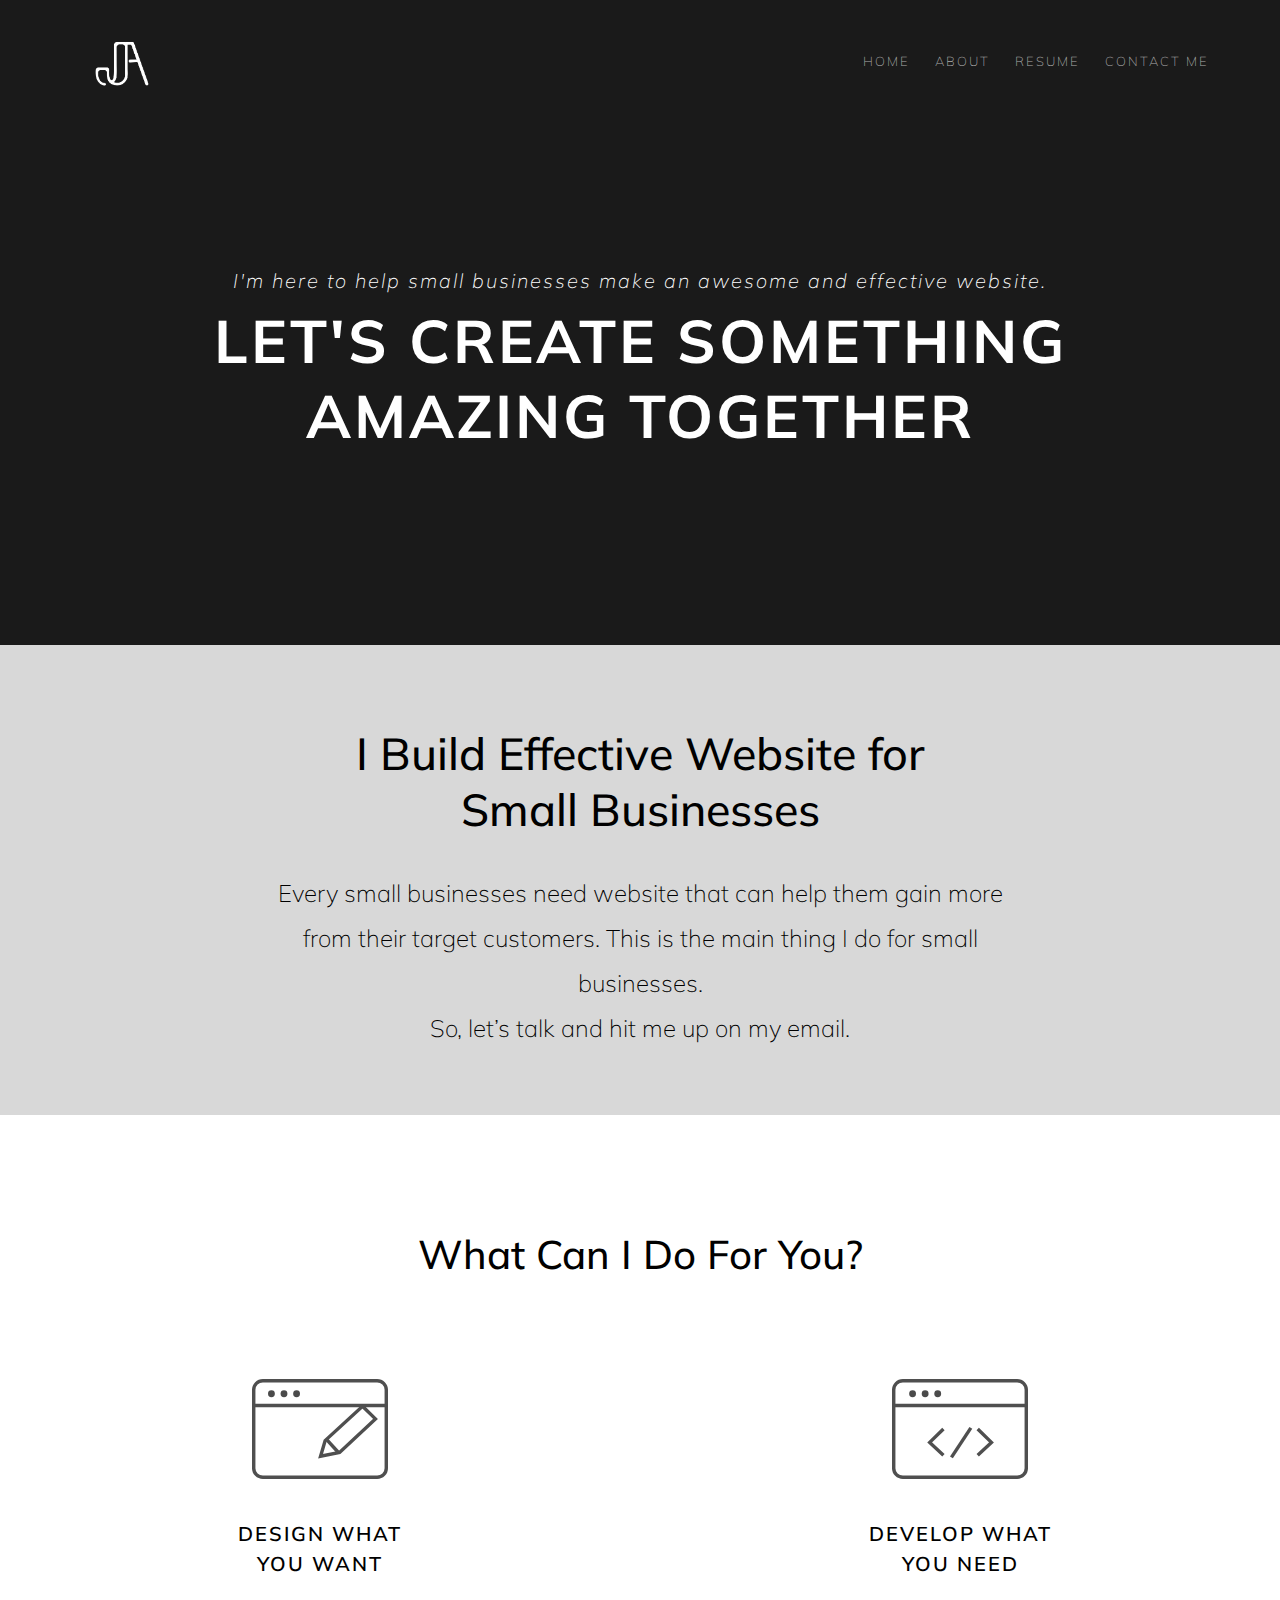
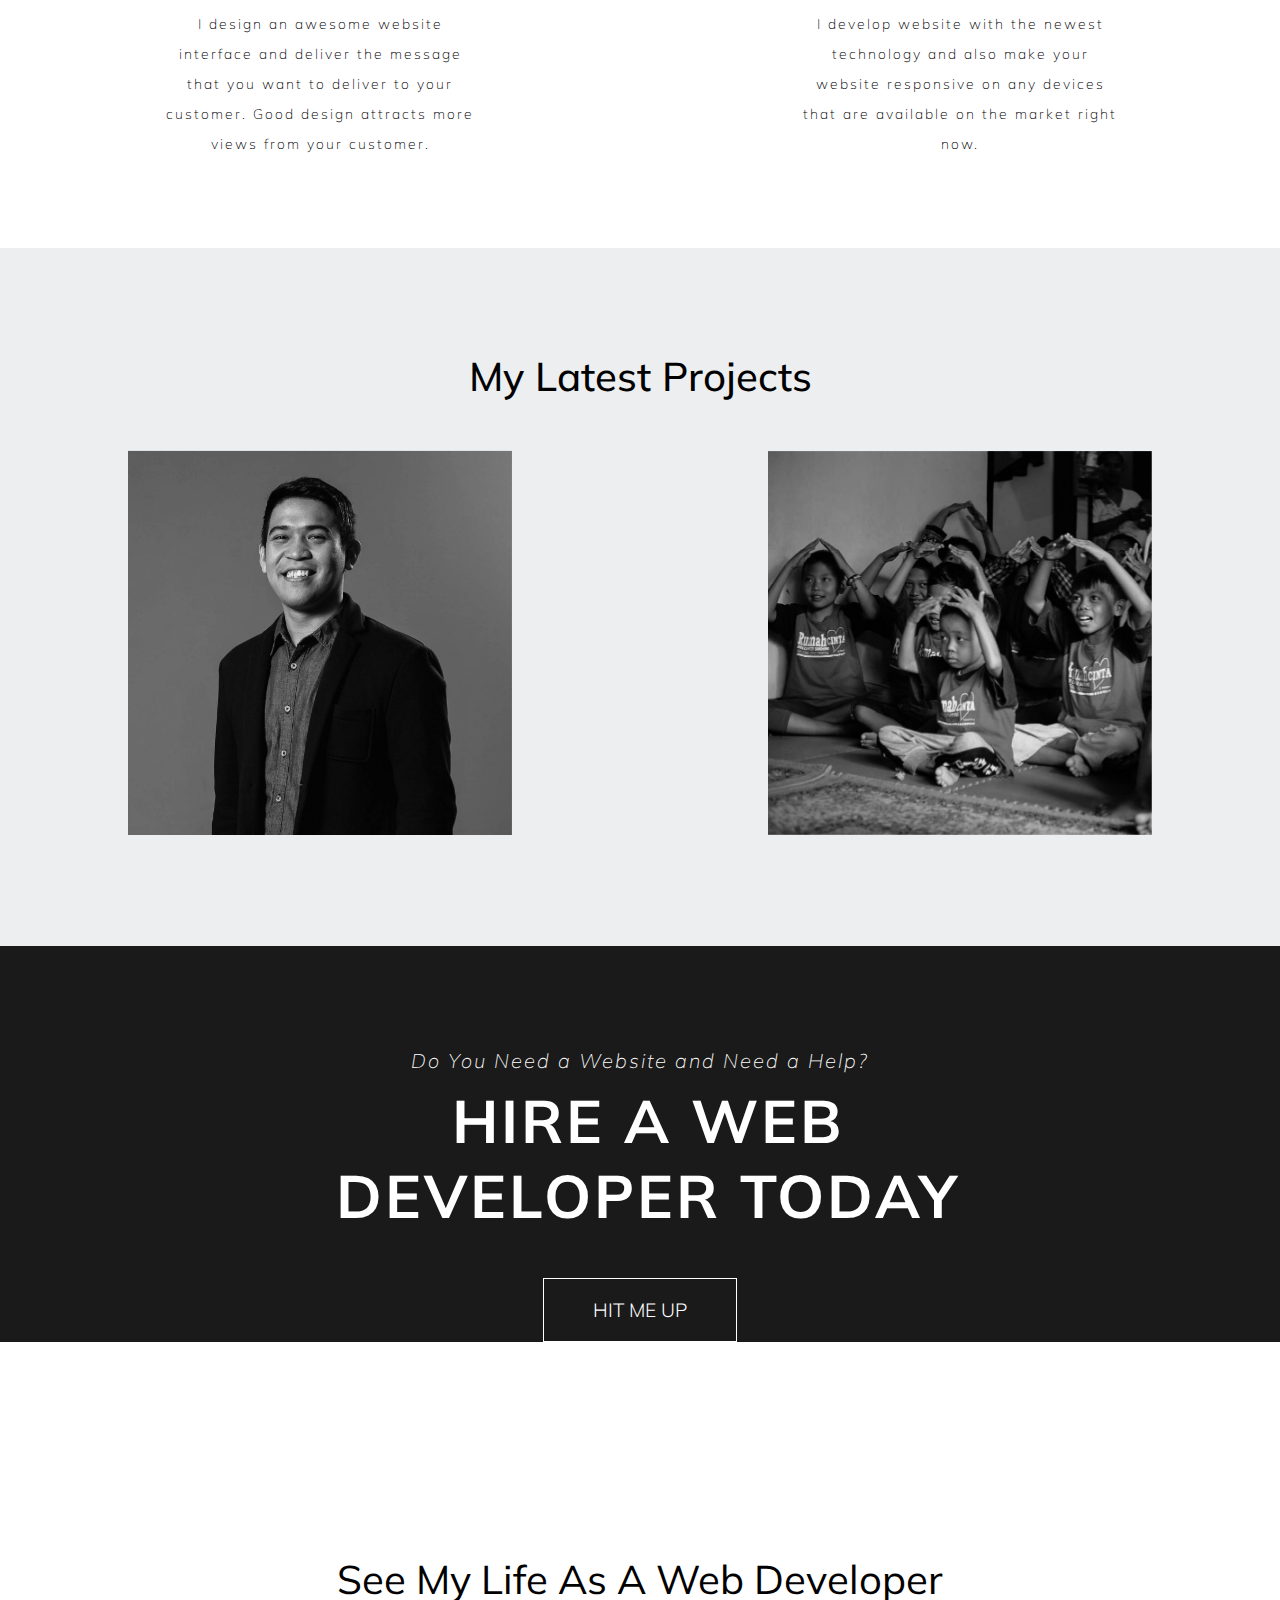
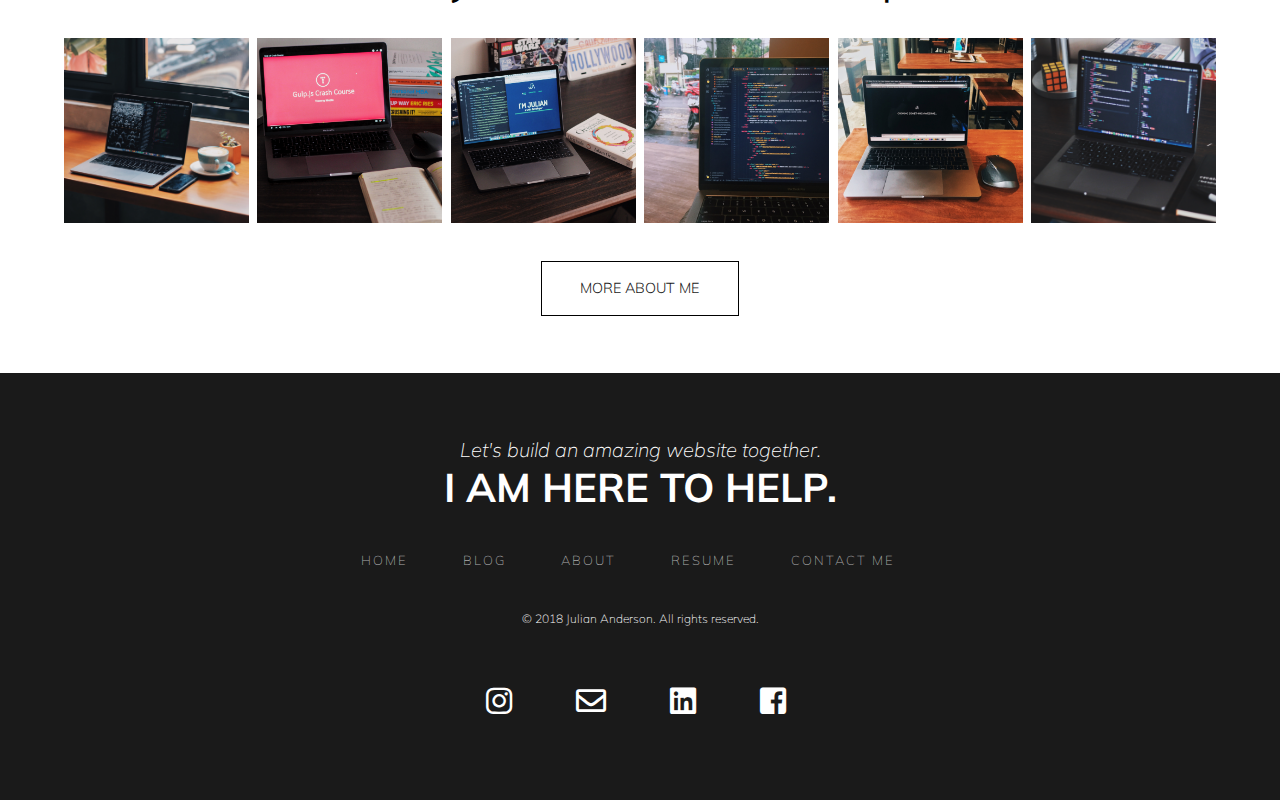
<file: index.html>
<!DOCTYPE html>
<html>

<head>
    <meta charset="UTF-8">
    <meta http-equiv="cache-control" content="no-cache">
    <meta http-equiv="pragma" content="no-cache">
    <meta http-equiv="expires" content="0">
    <meta http-equiv="Content-Type" content="text/html; charset=ISO-8859-1">
    <meta name="description" content="Julian Anderson is a front end web developer based in Bandung, Indonesia. I create amazing and effective website for small businesses. Let's Work Together">
    <meta name="keywords" content="website, design, buat website, website design, build website, making website">
    <meta name="author" content="Julian Anderson">

    <meta name="viewport" content="width=device-width, initial-scale=1.0">
    <link rel="stylesheet" type="text/css" href="vendors/css/fontawesome-all.min.css">
    <meta charset="utf-8" />
    <meta http-equiv="X-UA-Compatible" content="IE=edge">
    <title>Julian Anderson - Front End Web Developer</title>
    <link rel="stylesheet" type="text/css" media="screen" href="resources/css/style.css" />

    <!-- Fonts -->
    <link href="https://fonts.googleapis.com/css?family=Muli:100,200,300,400,500,600,700,900" rel="stylesheet">

</head>

<body>
    <header class="section-1">
        <div class="container-nav">
            <div class="logo">
                <a href=" /index ">
                    <img src="resources/img/logo-julian-anderson.png " alt="Logo Julian Anderson ">
                </a>
            </div>
            <div class="nav-menu ">
                <ul>
                    <li>
                        <a href="/index" class="menu-text ">HOME</a>
                    </li>
                    <li>
                        <a href="/about" class="menu-text ">ABOUT</a>
                    </li>
                    <li>
                        <a href="/resume" class="menu-text ">RESUME</a>
                    </li>
                    <li>
                        <a href="/contactme.php" class="menu-text ">CONTACT ME</a>
                    </li>

                </ul>
            </div>
    </header>

    <section class="section-11">
        </div>
        <div class="imhere ">
            <h2>I'm here to help small businesses make an awesome and effective website.</h2>
        </div>
        <div class="letscreate ">
            <h1>LET'S CREATE SOMETHING
                <br> AMAZING TOGETHER</h1>
        </div>
    </section>

    <section class="section-2 ">
        <h1> I Build Effective Website for
            <br> Small Businesses</h1>
        <p>Every small businesses need website that can help them gain more from their target customers. This is the main thing
            I do for small businesses.
            <br> So, let’s talk and hit me up on my email.</p>
    </section>

    <section class="section-3 ">
        <h1>What Can I Do For You?</h1>
        <div class="container1 ">
            <div class="design ">
                <img src="resources/img/img2.svg " alt="Design ">
                <h2>DESIGN WHAT YOU WANT</h2>
                <p>I design an awesome website interface and deliver the message that you want to deliver to your customer.
                    Good design attracts more views from your customer.</p>
            </div>
            <div class="develop ">
                <img src="resources/img/img1.svg " alt="Develop ">
                <h2>DEVELOP WHAT YOU NEED</h2>
                <p>I develop website with the newest technology and also make your website responsive on any devices that are
                    available on the market right now.</p>
            </div>
        </div>
    </section>

    <section class="projects ">
        <h2>My Latest Projects</h2>
        <div class="container2 ">
            <div class="col ">
                <img src="resources/img/erwinhalim.jpg " alt="Erwin Halim Interior " class="image-projects ">
                <div class="middle ">
                    <div class="text ">Erwin Halim Interior</div>
                </div>
            </div>
            <div class="col ">
                <img src="resources/img/satujiwa.jpg " alt="Satu Jiwa Indonesia " class="image-projects ">
                <div class="middle ">
                    <div class="text ">Satu Jiwa Indonesia</div>
                </div>
            </div>
        </div>
    </section>

    <section class="hire ">
        <div class="help ">
            <h2>Do You Need a Website and Need a Help?</h2>
        </div>
        <div class="hire-web ">
            <h1>HIRE A WEB DEVELOPER TODAY</h1>
        </div>
        <div class="contact-button ">
            <a href="mailto:julianjca11@gmail.com ">
                <h2>HIT ME UP</h2>
            </a>
        </div>

    </section>

    <section class="mylife ">
        <div class="life-as-dev ">
            <h2>See My Life As A Web Developer</h2>
        </div>
        <div class="container-life ">
            <div class="life-image ">
                <img src="resources/img/life1.jpg " alt="life as a developer ">
            </div>
            <div class="life-image ">
                <img src="resources/img/life2.jpg " alt="life as a developer ">
            </div>
            <div class="life-image ">
                <img src="resources/img/life3.jpg " alt="life as a developer ">
            </div>
            <div class="life-image ">
                <img src="resources/img/life4.jpg " alt="life as a developer ">
            </div>
            <div class="life-image ">
                <img src="resources/img/life5.jpg " alt="life as a developer ">
            </div>
            <div class="life-image ">
                <img src="resources/img/life6.jpg " alt="life as a developer ">
            </div>
        </div>
        <div class="insta-button ">
            <a href="/about ">
                <h2>MORE ABOUT ME</h2>
            </a>

        </div>
    </section>


</body>

<footer id="footer">
    <div class="build-footer ">
        <h1>Let's build an amazing website together.</h1>
    </div>
    <div class="build-footer2 ">
        <h2>I AM HERE TO HELP.</h2>
    </div>
    <div class="nav-menu2 ">
        <ul>
            <li>
                <a href="http://juliananderson.xyz" class="menu-text ">HOME</a>
            </li>
            <li>
                <a href="/blog" class="menu-text ">BLOG</a>
            </li>
            <li>
                <a href="/about" class="menu-text ">ABOUT</a>
            </li>
            <li>
                <a href="/resume" class="menu-text ">RESUME</a>
            </li>
            <li>
                <a href="/contactme" class="menu-text ">CONTACT ME</a>
            </li>

        </ul>
    </div>
    <div class="copyright">
        <h3>&copy; 2018 Julian Anderson. All rights reserved.</h3>
    </div>
    <div class="social-media">
        <ul>
            <li>
                <i class="fab fa-instagram"></i>
            </li>
            <li>
                <i class="far fa-envelope"></i>
            </li>
            <li>
                <i class="fab fa-linkedin"></i>
            </li>
            <li>
                <i class="fab fa-facebook-square"></i>
            </li>
        </ul>
    </div>

</footer>

</html>
</file>
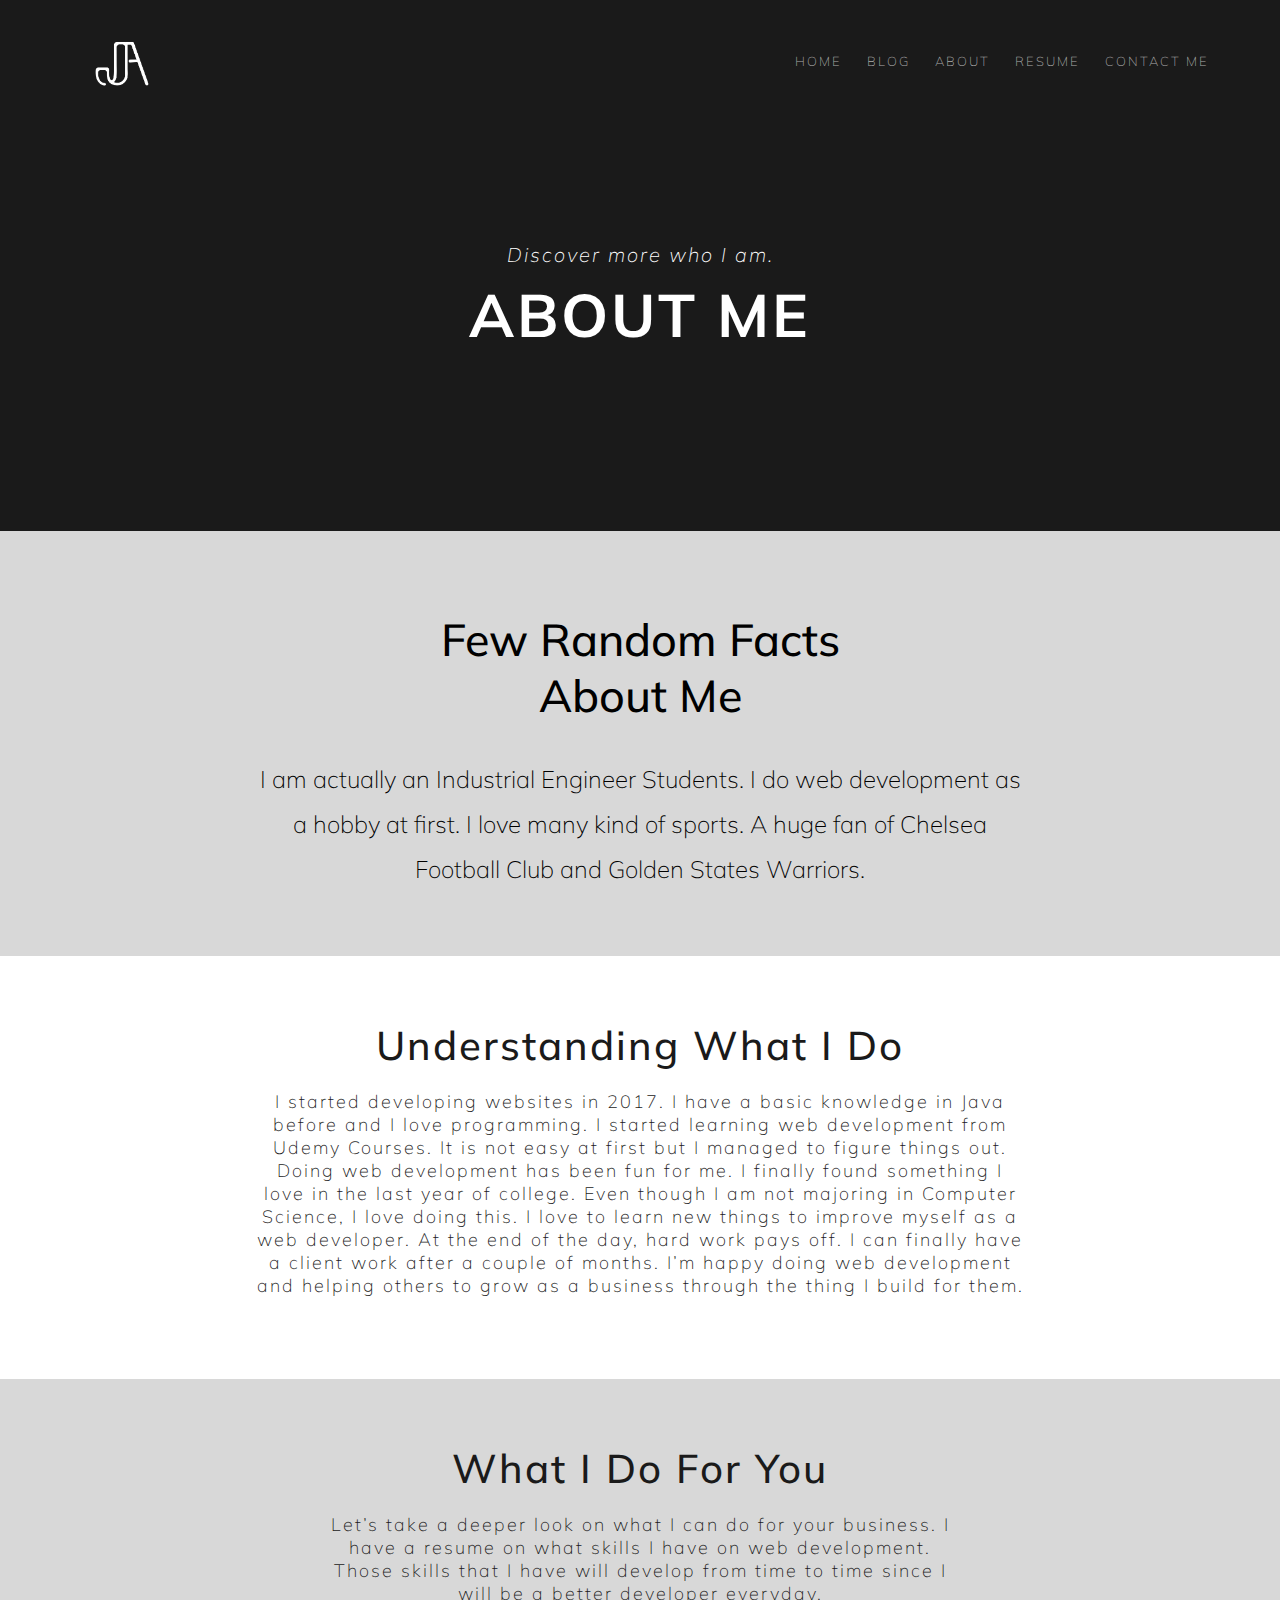
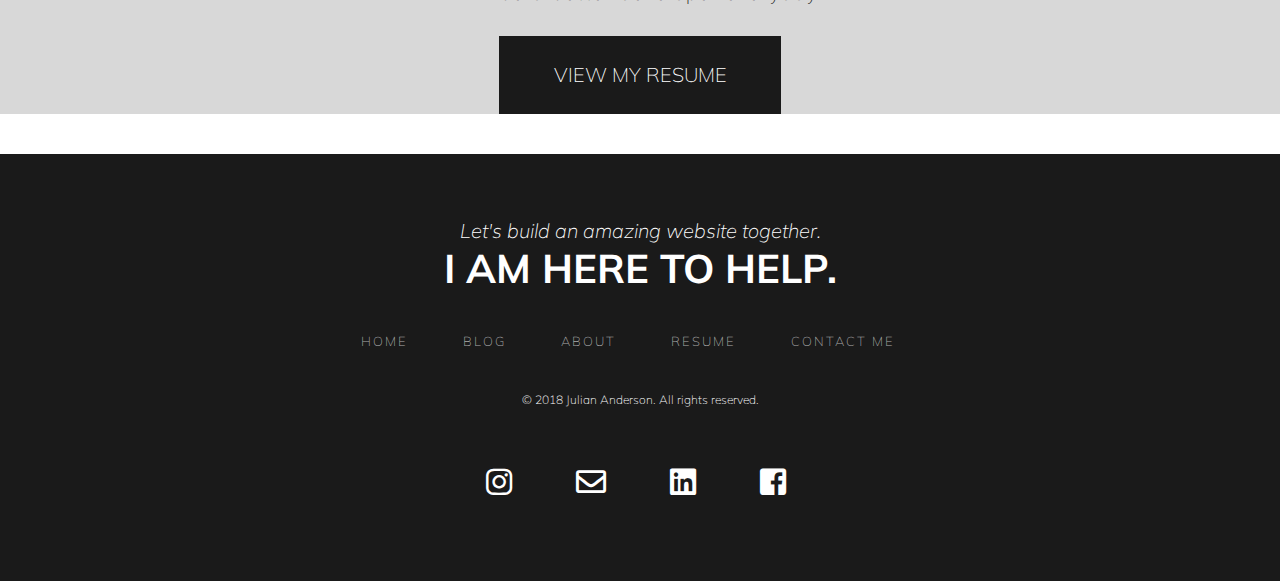
<file: about.html>
<!DOCTYPE html>
<html>

<head>
    <meta charset="UTF-8">
    <meta http-equiv="cache-control" content="no-cache">
    <meta http-equiv="pragma" content="no-cache">
    <meta http-equiv="expires" content="0">
    <meta http-equiv="Content-Type" content="text/html; charset=ISO-8859-1">
    <meta name="description" content="Julian Anderson is a front end web developer based in Bandung, Indonesia. I create amazing and effective website for small businesses. Let's Work Together">
    <meta name="keywords" content="website, design, buat website, website design, build website, making website">
    <meta name="author" content="Julian Anderson">

    <meta name="viewport" content="width=device-width, initial-scale=1.0">
    <link rel="stylesheet" type="text/css" href="vendors/css/fontawesome-all.min.css">
    <meta charset="utf-8" />
    <meta http-equiv="X-UA-Compatible" content="IE=edge">
    <title>Julian Anderson - Front End Web Developer</title>
    <link rel="stylesheet" type="text/css" media="screen" href="resources/css/style.css" />

    <!-- Fonts -->
    <link href="https://fonts.googleapis.com/css?family=Muli:100,200,300,400,500,600,700,900" rel="stylesheet">

</head>

<body>
    <header class="section-1">
        <div class="container-nav">
            <div class="logo">
                <a href=" /index ">
                    <img src="resources/img/logo-julian-anderson.png " alt="Logo Julian Anderson ">
                </a>
            </div>
            <div class="nav-menu ">
                <ul>
                    <li>
                        <a href="http://juliananderson.xyz" class="menu-text ">HOME</a>
                    </li>
                    <li>
                        <a href="/blog" class="menu-text ">BLOG</a>
                    </li>
                    <li>
                        <a href="/about" class="menu-text ">ABOUT</a>
                    </li>
                    <li>
                        <a href="/resume" class="menu-text ">RESUME</a>
                    </li>
                    <li>
                        <a href="/contactme.php" class="menu-text ">CONTACT ME</a>
                    </li>

                </ul>
            </div>
        </div>
    </header>
    <section class="section-about">

        <div class="discover">
            <h2>Discover more who I am.</h2>
        </div>
        <div class="letscreate ">
            <h1>ABOUT ME</h1>
        </div>

    </section>

    <section class="section-2 ">
        <h1> Few Random Facts
            <br> About Me</h1>
        <p>I am actually an Industrial Engineer Students. I do web development as a hobby at first. I love many kind of sports.
            A huge fan of Chelsea Football Club and Golden States Warriors.
        </p>
    </section>

    <section class="understanding-what">
        <h2>Understanding What I Do</h2>
        <p>I started developing websites in 2017. I have a basic knowledge in Java before and I love programming. I started
            learning web development from Udemy Courses. It is not easy at first but I managed to figure things out. Doing
            web development has been fun for me. I finally found something I love in the last year of college. Even though
            I am not majoring in Computer Science, I love doing this. I love to learn new things to improve myself as a web
            developer. At the end of the day, hard work pays off. I can finally have a client work after a couple of months.
            I’m happy doing web development and helping others to grow as a business through the thing I build for them.</p>
    </section>

    <section class="what-can-i-do">
        <h2>What I Do For You</h2>
        <p>Let’s take a deeper look on what I can do for your business. I have a resume on what skills I have on web development.
            Those skills that I have will develop from time to time since I will be a better developer everyday.</p>
        <div class="view-resume-button ">
            <a href="/resume">
                <h3>VIEW MY RESUME</h3>
            </a>
        </div>
    </section>


</body>

<footer id="footer">
    <div class="build-footer ">
        <h1>Let's build an amazing website together.</h1>
    </div>
    <div class="build-footer2 ">
        <h2>I AM HERE TO HELP.</h2>
    </div>
    <div class="nav-menu2 ">
        <ul>
            <li>
                <a href="http://juliananderson.xyz" class="menu-text ">HOME</a>
            </li>
            <li>
                <a href="/blog" class="menu-text ">BLOG</a>
            </li>
            <li>
                <a href="/about" class="menu-text ">ABOUT</a>
            </li>
            <li>
                <a href="/resume" class="menu-text ">RESUME</a>
            </li>
            <li>
                <a href="/contactme.php" class="menu-text ">CONTACT ME</a>
            </li>

        </ul>
    </div>
    <div class="copyright">
        <h3>&copy; 2018 Julian Anderson. All rights reserved.</h3>
    </div>
    <div class="social-media">
        <ul>
            <li>
                <i class="fab fa-instagram"></i>
            </li>
            <li>
                <i class="far fa-envelope"></i>
            </li>
            <li>
                <i class="fab fa-linkedin"></i>
            </li>
            <li>
                <i class="fab fa-facebook-square"></i>
            </li>
        </ul>
    </div>

</footer>

</html>
</file>
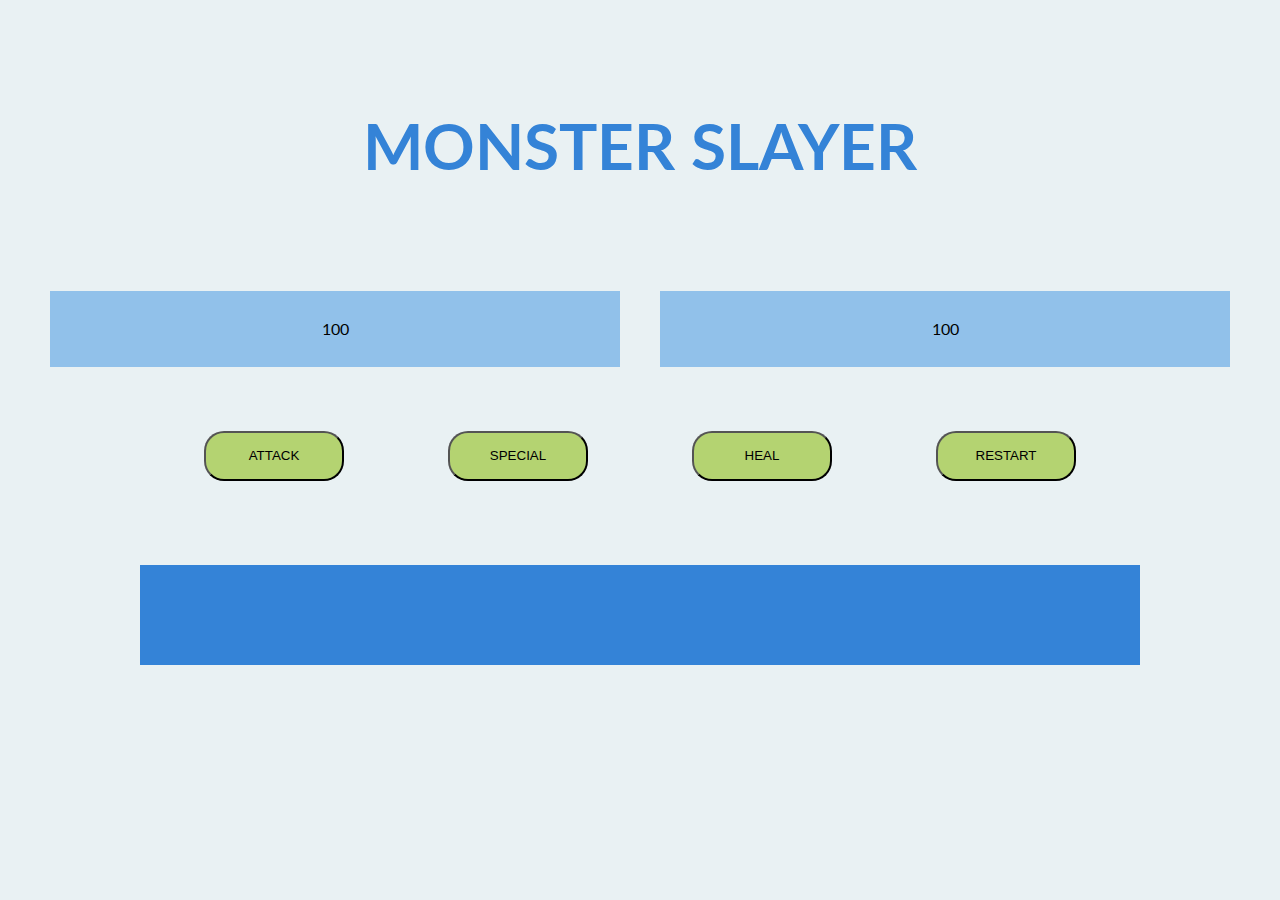
<file: final-project.html>
<html>

<head>
  <title>Monster Slayer</title>
  <link href="https://fonts.googleapis.com/css?family=Lato" rel="stylesheet">

  <link rel="stylesheet" href="./style/style.css">
</head>

<body>
  <div class="judul">
    <h1>Monster Slayer</h1>
  </div>

  <div class="app">
    <div class="container-nyawa">
      <div id="nyawaPlayer">100</div>
      <div id="nyawaMonster">100</div>
    </div>

    <div class="action-button">
      <button id="serang" onclick="attack()">Attack</button>
      <button id="special" onclick="special()">Special</button>
      <button id="heal" onclick="heal()">Heal</button>
      <button id="restart-game" onclick="restart()">Restart</button>
    </div>
  </div>

  <div id="log">
    <h2 id="log1"></h2>
    <h2 id="log2"></h2>
  </div>

  <script src="./script/app.js"></script>

</body>

</html>
</file>
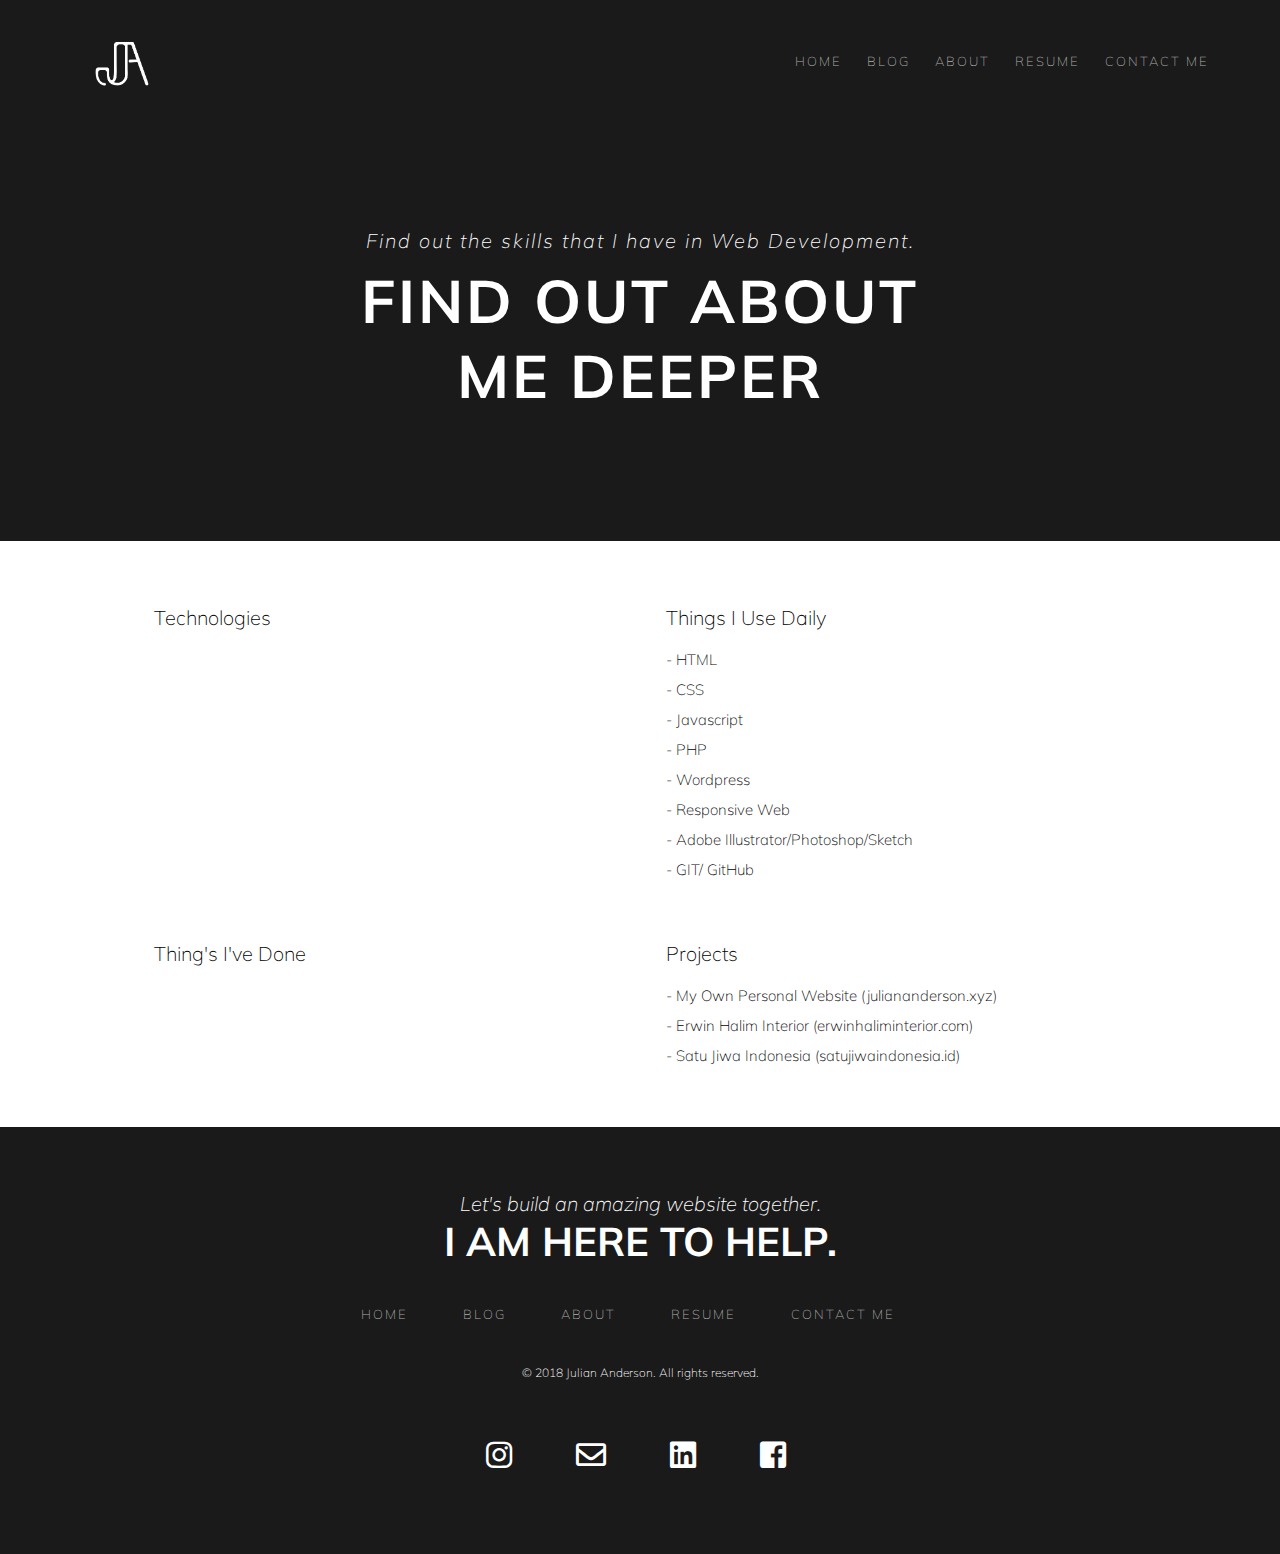
<file: resume.html>
<!DOCTYPE html>
<html>

<head>
    <meta charset="UTF-8">
    <meta http-equiv="cache-control" content="no-cache">
    <meta http-equiv="pragma" content="no-cache">
    <meta http-equiv="expires" content="0">
    <meta http-equiv="Content-Type" content="text/html; charset=ISO-8859-1">
    <meta name="description" content="Julian Anderson is a front end web developer based in Bandung, Indonesia. I create amazing and effective website for small businesses. Let's Work Together">
    <meta name="keywords" content="website, design, buat website, website design, build website, making website">
    <meta name="author" content="Julian Anderson">

    <meta name="viewport" content="width=device-width, initial-scale=1.0">
    <link rel="stylesheet" type="text/css" href="vendors/css/fontawesome-all.min.css">
    <meta charset="utf-8" />
    <meta http-equiv="X-UA-Compatible" content="IE=edge">
    <title>Julian Anderson - Front End Web Developer</title>
    <link rel="stylesheet" type="text/css" media="screen" href="resources/css/style.css" />

    <!-- Fonts -->
    <link href="https://fonts.googleapis.com/css?family=Muli:100,200,300,400,500,600,700,900" rel="stylesheet">

</head>

<body>
    <section class="section-1">
        <div class="container-nav">
            <div class="logo">
                <a href=" /index ">
                    <img src="resources/img/logo-julian-anderson.png " alt="Logo Julian Anderson ">
                </a>
            </div>
            <div class="nav-menu ">
                <ul>
                    <li>
                        <a href="http://juliananderson.xyz" class="menu-text ">HOME</a>
                    </li>
                    <li>
                        <a href="/blog" class="menu-text ">BLOG</a>
                    </li>
                    <li>
                        <a href="/about" class="menu-text ">ABOUT</a>
                    </li>
                    <li>
                        <a href="/resume" class="menu-text ">RESUME</a>
                    </li>
                    <li>
                        <a href="/contactme.php" class="menu-text ">CONTACT ME</a>
                    </li>

                </ul>
            </div>
        </div>


    </section>

    <section class="section-resume">
        <div class="findout">
            <h2>Find out the skills that I have in Web Development.</h2>
        </div>
        <div class="find-deeper">
            <h1>FIND OUT ABOUT
                <br> ME DEEPER</h1>
        </div>
    </section>

    <section class="section-skills ">
        <div class="container-skills">
            <div class="col-skills">
                <h2>Technologies</h2>
            </div>
            <div class="col-skills">
                <h2>Things I Use Daily</h2>
                <p>- HTML
                    <br> - CSS
                    <br> - Javascript
                    <br> - PHP
                    <br> - Wordpress
                    <br> - Responsive Web
                    <br> - Adobe Illustrator/Photoshop/Sketch
                    <br> - GIT/ GitHub
                </p>
            </div>

        </div>
        <div class="container-skillstwo">
            <div class="col-skills">
                <h2>Thing's I've Done</h2>
            </div>
            <div class="col-skills">
                <h2>Projects</h2>
                <p>- My Own Personal Website (juliananderson.xyz)
                    <br> - Erwin Halim Interior (erwinhaliminterior.com)
                    <br> - Satu Jiwa Indonesia (satujiwaindonesia.id)

                </p>
            </div>

        </div>
    </section>





</body>

<footer id="footer">
    <div class="build-footer ">
        <h1>Let's build an amazing website together.</h1>
    </div>
    <div class="build-footer2 ">
        <h2>I AM HERE TO HELP.</h2>
    </div>
    <div class="nav-menu2 ">
        <ul>
            <li>
                <a href="http://juliananderson.xyz" class="menu-text ">HOME</a>
            </li>
            <li>
                <a href="/blog" class="menu-text ">BLOG</a>
            </li>
            <li>
                <a href="/about" class="menu-text ">ABOUT</a>
            </li>
            <li>
                <a href="/resume" class="menu-text ">RESUME</a>
            </li>
            <li>
                <a href="/contactme.php" class="menu-text ">CONTACT ME</a>
            </li>

        </ul>
    </div>
    <div class="copyright">
        <h3>&copy; 2018 Julian Anderson. All rights reserved.</h3>
    </div>
    <div class="social-media">
        <ul>
            <li>
                <i class="fab fa-instagram"></i>
            </li>
            <li>
                <i class="far fa-envelope"></i>
            </li>
            <li>
                <i class="fab fa-linkedin"></i>
            </li>
            <li>
                <i class="fab fa-facebook-square"></i>
            </li>
        </ul>
    </div>

</footer>

</html>
</file>
<file: resources/css/style.css>
/* ALL ITEMS */

html {
    background-color: #fff;
    font-family: 'Muli', 'Lato', 'Arial', sans-serif, BebasNeue, Bebas, BebasKai, 'bebas_kairegular';
    text-rendering: optimizeLegibility;
    overflow-x: hidden;
    margin: 0;
    padding: 0;
}

#footer ul {
    /* To remove default bottom margin */
    padding: 0;
    /* To remove default left padding */
}

.clearfix {
    zoom: 1
}

.clearfix::after {
    content: "";
    clear: both;
    display: table;
}

h1 {
    margin: 0;
    padding: 0;
}

h2 {
    margin: 0;
    padding: 0;
}

body {
    margin: 0;
    padding: 0;
}

/*MENU*/

.section-1 {
    background-color: #1a1a1a;
    width: 100%;
    height: 100%;
}

.section-11 {
    background-color: #1a1a1a;
    width: 100%;
    height: 100%;
    padding-top: 12%;
    padding-bottom: 15%;
}

.container-nav {
    display: grid;
    grid-template-columns: 1fr 4fr;
}

.logo img {
    height: 90px;
    width: auto;
    margin-left: 30%;
    margin-top: 20px;
}

.nav-menu a {
    text-decoration: none;
    color: #fff;
}

.nav-menu li {
    display: inline-block;
    padding-right: 20px;
}

.nav-menu {
    margin-top: 40px;
    font-size: 13px;
    margin-left: auto;
    margin-right: 5%;
    font-weight: 200;
    letter-spacing: 2px;
}

.nav-menu a:link,
.nav-menu a:visited,
.nav-menu2 a:link,
.nav-menu2 a:visited {
    color: rgb(172, 172, 172);
}

.nav-menu a:hover,
.nav-menu a:active,
.nav-menu2 a:hover,
.nav-menu2 a:active {
    text-decoration: none;
    color: rgb(252, 252, 252);
    font-size: 15px;
    -webkit-transition: font-size, 0.2s, color 0.2s;
    transition: font-size, 0.2s, color 0.2s;
}

.imhere h2 {
    color: #fff;
    text-align: center;
    font-style: italic;
    margin-left: auto;
    padding-top: 10%;
    margin-right: auto;
    font-weight: 100;
    font-size: 20px;
    letter-spacing: 2px;
    padding: 0 3%;
}

.letscreate h1 {
    margin-top: 10px;
    font-size: 60px;
    color: #fff;
    text-align: center;
    margin-left: auto;
    margin-right: auto;
    letter-spacing: 3px;
    padding-left: 1.3%;
    padding: 0 3%;
}

/*Section 2*/

.section-2 {
    background-color: #D8D8D8;
    height: 300%;
    width: auto;
}

.section-2 h1 {
    color: black;
    text-align: center;
    font-size: 280%;
    margin-left: auto;
    margin-right: auto;
    font-weight: 500;
    padding-top: 80px;
}

.section-2 p {
    color: black;
    text-align: center;
    font-size: 150%;
    margin-left: auto;
    margin-right: auto;
    font-weight: 200;
    padding-top: 10px;
    width: 60%;
    line-height: 45px;
    padding-bottom: 5%;
}

/*Projects*/

.projects {
    background-color: #EDEEEF;
    height: 480%;
    width: auto;
}

.projects h2 {
    color: black;
    text-align: center;
    font-size: 40px;
    margin-left: auto;
    margin-right: auto;
    font-weight: 500;
    padding-top: 8%;
}

.container2 {
    display: grid;
    grid-template-columns: 1fr 1fr;
    margin-top: 50px;
    padding-bottom: 5%;
}

.col img {
    margin-left: auto;
    margin-right: auto;
    text-align: center;
    width: 60%;
    display: block;
}

.image-projects {
    opacity: 1;
    transition: .5s ease;
    backface-visibility: hidden;
}

.middle {
    opacity: 0;
    position: relative;
    left: 20%;
    top: -20%;
    width: 60%;
    transition: .5s ease;
}

.col:hover .image {
    opacity: 0.3;
}

.col:hover .middle {
    opacity: 1;
}

.text {
    background-color: rgb(0, 0, 0);
    color: white;
    font-size: 12px;
    padding: 16px 32px;
}

/*Section 3 */

.section-3 {
    background-color: #fff;
    height: 100%;
    width: 100%;
}

.section-3 h1 {
    color: black;
    text-align: center;
    font-size: 40px;
    margin-left: auto;
    margin-right: auto;
    font-weight: 500;
    padding-top: 90px;
}

.container1 {
    display: grid;
    grid-template-columns: 1fr 1fr;
}

.design img {
    margin-top: 100px;
    display: block;
    margin-left: auto;
    margin-right: auto;
    text-align: center;
    height: 100px;
    width: auto;
}

.develop img {
    margin-top: 100px;
    display: block;
    margin-left: auto;
    margin-right: auto;
    text-align: center;
    height: 100px;
    width: auto;
}

.section-3 h2 {
    font-weight: 600;
    margin-left: auto;
    margin-right: auto;
    text-align: center;
    font-size: 20px;
    margin-top: 40px;
    letter-spacing: 2px;
    width: 30%;
    line-height: 30px;
}

.design p {
    font-weight: 200;
    margin-left: auto;
    margin-right: auto;
    text-align: center;
    font-size: 14px;
    margin-top: 30px;
    letter-spacing: 2px;
    width: 50%;
    line-height: 30px;
    margin-bottom: 14%;
}

.develop p {
    font-weight: 200;
    margin-left: auto;
    margin-right: auto;
    text-align: center;
    font-size: 14px;
    margin-top: 30px;
    letter-spacing: 2px;
    width: 50%;
    line-height: 30px;
}

/*Hire*/

.hire {
    background-color: #1a1a1a;
    width: 100%;
    height: 100%;
}

.help h2 {
    color: #fff;
    text-align: center;
    font-style: italic;
    margin-left: auto;
    margin-right: auto;
    font-weight: 100;
    font-size: 20px;
    letter-spacing: 2px;
    padding-top: 8%;
}

.hire-web h1 {
    margin-top: 10px;
    font-size: 60px;
    color: #fff;
    text-align: center;
    margin-left: auto;
    margin-right: auto;
    letter-spacing: 3px;
    padding-left: 1.3%;
    width: 700px;
}

.contact-button {
    margin-top: 45px;
    font-size: 80%;
    border: 1px solid #fff;
    color: #fff;
    text-align: center;
    margin-left: auto;
    margin-right: auto;
    width: 15%;
    margin-bottom: 12%;
}

.contact-button h2 {
    font-weight: 300;
    padding-top: 10%;
    padding-bottom: 10%;
}

.contact-button a {
    text-decoration: none;
    color: #fff;
    height: 30%;
}

.contact-button:link,
.contact-button:visited,
.contact-button a:link,
.contact-button a:visited {
    background-color: #1a1a1a;
    color: #fff;
}

.contact-button:hover,
.contact-button:active,
.contact-button a:hover,
.contact-button a:active {
    text-decoration: none;
    color: #1a1a1a;
    background-color: #fff;
    -webkit-transition: background-color 0.2s, color 0.2s;
    transition: background-color 0.2s, color 0.2s;
}

/* #EDEEEF */

/*LIFE*/

.mylife {
    width: 90%;
    height: 100%;
    margin-left: auto;
    margin-right: auto;
}

.container-life {
    display: grid;
    grid-template-columns: 1fr 1fr 1fr 1fr 1fr 1fr;
    grid-gap: 0.75%;
}

.container-life img {
    width: 100%;
    padding-bottom: 5%;
}

.life-as-dev h2 {
    margin-left: auto;
    margin-right: auto;
    padding-top: 5%;
    font-size: 40px;
    display: block;
    text-align: center;
    padding-bottom: 3%;
    font-weight: 400;
}

.insta-button {
    margin-top: 25px;
    font-size: 90%;
    border: 1px solid black;
    color: black;
    text-align: center;
    margin-left: auto;
    margin-right: auto;
    width: 15%;
    padding: 0 1%;
    margin-bottom: 5%;
}

.insta-button h2 {
    font-weight: 300;
    font-size: 100%;
    padding: 10% 0;
}

.insta-button a {
    text-decoration: none;
    color: black;
}

.insta-button:link,
.insta-button:visited,
.insta-button a:link,
.insta-button a:visited {
    background-color: #fff;
    color: #1a1a1a;
}

.insta-button:hover,
.insta-button:active,
.insta-button a:hover,
.insta-button a:active {
    text-decoration: none;
    color: #fff;
    background-color: #1a1a1a;
    -webkit-transition: background-color 0.2s, color 0.2s;
    transition: background-color 0.2s, color 0.2s;
}

/*FOOTER*/

footer {
    background-color: #1a1a1a;
    width: 100%;
    height: 100%;
}

.build-footer h1 {
    margin-left: auto;
    margin-right: auto;
    text-align: center;
    color: #fff;
    font-weight: 200;
    padding-top: 5%;
    font-style: italic;
    font-size: 20px;
}

.build-footer2 h2 {
    margin-left: auto;
    margin-right: auto;
    text-align: center;
    color: #fff;
    font-weight: 300;
    padding-top: 0%;
    font-size: 40px;
    font-weight: 700;
}

.nav-menu2 a {
    text-decoration: none;
    color: #fff;
}

.nav-menu2 li {
    display: inline-block;
    padding-right: 50px;
}

.nav-menu2 {
    margin-top: 40px;
    font-size: 13px;
    margin-left: 2%;
    margin-right: auto;
    font-weight: 200;
    letter-spacing: 2px;
    text-align: center;
}

.social-media {
    margin-left: 2%;
    margin-right: auto;
    text-align: center;
    width: 100%;
    padding-bottom: 5%;
}

.social-media ul {
    color: #fff;
}

.social-media li {
    display: inline-block;
    list-style: none;
    margin-left: auto;
    margin-right: auto;
    text-align: center;
    color: #fff;
    font-size: 30px;
    padding-right: 60px;
    padding-top: 40px;
}

.copyright h3 {
    font-size: 12px;
    color: #fff;
    margin-left: auto;
    margin-right: auto;
    text-align: center;
    font-weight: 100;
    padding-top: 30px;
}

/*BLOG*/

.judul-blog h1 {
    text-align: center;
    font-family: 'Muli';
    font-size: 50px;
    margin-left: auto;
    margin-right: auto;
    color: #fff;
    margin-top: 2%;
}

.section-blog {
    background-color: #1a1a1a;
    width: 100%;
    height: 100%;
    padding-top: 8%;
    padding-bottom: 10%;
}

.blog-post {
    width: 100%;
    height: 100%;
    background-color: #D8D8D8;
}

.full-blog {
    width: 70%;
    margin-left: auto;
    margin-right: auto;
    padding-top: 3%;
    padding-bottom: 3%;
}

.full-blog-inside {
    padding: 3% 3%;
    border: 2px solid #D8D8D8;
    background-color: #fff;
}

.full-blog h2 {
    margin-bottom: 0;
    font-size: 30px;
    color: #1a1a1a;
}

.full-blog h3 {
    margin-top: 0;
    font-size: 15px;
}

.full-blog-inside a {
    text-decoration: none;
}

.full-blog p {
    padding-bottom: 1%;
    font-size: 12px;
}

.continue-reading {
    text-align: center;
    margin-left: 40%;
    margin-right: auto;
    color: #fff;
    background-color: #1a1a1a;
    padding: 1% 1%;
}

.continue-reading h4 {
    text-align: center;
}

/*About*/

.section-about {
    background-color: #1a1a1a;
    width: 100%;
    height: 100%;
    padding-top: 10%;
    padding-bottom: 14%;
}

.discover h2 {
    color: #fff;
    text-align: center;
    font-style: italic;
    margin-left: auto;
    margin-right: auto;
    font-weight: 100;
    font-size: 20px;
    letter-spacing: 2px;
    padding: 0 3%;
}

.understanding-what {
    width: 100%;
    height: 100%;
}

.understanding-what h2 {
    margin-top: 5%;
    color: #1a1a1a;
    text-align: center;
    margin-left: auto;
    margin-right: auto;
    font-weight: 100;
    font-size: 40px;
    letter-spacing: 2px;
    padding: 0 3%;
    font-weight: 500;
    font-family: 'Muli';
}

.understanding-what p {
    width: 60%;
    margin-top: 20px;
    color: #1a1a1a;
    text-align: center;
    margin-left: auto;
    margin-right: auto;
    font-weight: 100;
    font-size: 18px;
    letter-spacing: 2px;
    padding: 0 3%;
    font-weight: 200;
    font-family: 'Muli';
    padding-bottom: 5%;
}

.what-can-i-do {
    width: 100%;
    height: 100%;
    background-color: #D8D8D8;
}

.what-can-i-do h2 {
    padding-top: 5%;
    color: #1a1a1a;
    text-align: center;
    margin-left: auto;
    margin-right: auto;
    font-weight: 100;
    font-size: 40px;
    letter-spacing: 2px;
    font-weight: 500;
    font-family: 'Muli';
}

.what-can-i-do p {
    width: 50%;
    margin-top: 20px;
    color: #1a1a1a;
    text-align: center;
    margin-left: auto;
    margin-right: auto;
    font-weight: 100;
    font-size: 18px;
    letter-spacing: 2px;
    padding: 0 3%;
    font-weight: 200;
    font-family: 'Muli';
    padding-bottom: 1%;
}

.view-resume-button {
    background-color: #1a1a1a;
    width: 20%;
    margin-left: auto;
    margin-right: auto;
    margin-bottom: 40px;
    padding: 0.5% 1%;
}

.view-resume-button a {
    text-decoration: none;
}

.view-resume-button h3 {
    color: #fff;
    text-align: center;
    font-size: 20px;
    font-weight: 200;
}

/*CONTACT ME*/

.kontak {
    background-color: #fff;
    width: 40%;
    margin-left: auto;
    margin-right: auto;
}

.kontak h1 {
    font-family: 'Muli';
    text-align: left;
    margin-left: auto;
    margin-right: auto;
    font-size: 30px;
    padding-top: 40px;
    padding-bottom: 2%;
    font-weight: 300;
}

.form-group {
    margin-left: auto;
    margin-right: auto;
    font-size: 15px;
    padding-bottom: 1%;
    display: block;
}

.nama {
    padding-right: 10%;
}

.email {
    padding-right: 10%;
}

.message {
    padding-right: 5%;
}

.input-bar input {
    margin-left: 5%;
    width: 100%;
    padding: 12px;
    margin-left: auto;
    margin-right: auto;
    border: 1px solid #ccc;
    background: #fafafa;
    color: #000;
    font-family: sans-serif;
    font-size: 12px;
    line-height: normal;
    box-sizing: border-box;
    border-radius: 2px;
    margin-bottom: 2%;
}

.input-bar textarea {
    margin-left: 5%;
    width: 100%;
    height: 120px;
    padding: 12px;
    margin-left: auto;
    margin-right: auto;
    border: 1px solid #ccc;
    background: #fafafa;
    color: #000;
    font-family: sans-serif;
    font-size: 12px;
    line-height: normal;
    box-sizing: border-box;
    border-radius: 2px;
    margin-bottom: 1%;
}

.btn-primary {
    background-color: #1a1a1a;
    color: #fff;
    width: 20%;
    margin-left: auto;
    margin-right: auto;
    margin-bottom: 40px;
    padding: 0.5% 0.3%;
    text-align: center;
    font-family: 'Muli';
    font-weight: 200;
    font-size: 15px;
}

/*Resume*/

.section-resume {
    width: 100%;
    height: 100%;
    padding-top: 5%;
    padding-bottom: 10%;
    background-color: #1a1a1a;
}

.findout h2 {
    color: #fff;
    text-align: center;
    font-style: italic;
    margin-left: auto;
    margin-right: auto;
    margin-top: 50px;
    font-weight: 100;
    font-size: 20px;
    letter-spacing: 2px;
    padding: 0 3%;
}

.find-deeper h1 {
    margin-top: 10px;
    font-size: 60px;
    color: #fff;
    text-align: center;
    margin-left: auto;
    margin-right: auto;
    letter-spacing: 3px;
    padding-left: 1.3%;
    padding: 0 3%;
}

.section-skills {
    width: 100%;
    height: 100%;
    background-color: #fff;
    font-family: 'Muli';
}

.container-skills {
    margin-top: 5%;
    width: 80%;
    margin-left: auto;
    margin-right: auto;
    display: grid;
    grid-template-columns: 1fr 1fr;
    margin-bottom: 2%;
}

.col-skills h2 {
    font-weight: 200;
    margin-left: 5%;
    font-size: 20px;
}

.col-skills p {
    font-weight: 200;
    margin-left: 5%;
    font-size: 15px;
    line-height: 30px;
    padding-bottom: 3%;
}

.container-skillstwo {
    margin-top: 2%;
    width: 80%;
    margin-left: auto;
    margin-right: auto;
    display: grid;
    grid-template-columns: 1fr 1fr;
    margin-bottom: 2%;
}
</file>
<file: style/style.css>
html,
body {
  padding: 0;
  margin: 0;
  font-family: 'Lato';
  background-color: #E9F1F3;
}

.judul {
  margin-left: auto;
  margin-right: auto;
  text-align: center;
  font-size: 200%;
  padding: 5% 0;
  color: #3483D7;
  text-transform: uppercase;
}

.action-button {
  margin-left: auto;
  margin-right: auto;
  text-align: center;
  padding: 5% 20px;
}

.action-button button {
  width: 140px;
  height: 50px;
  background-color: #B4D371;
  border-radius: 20px;
  text-transform: uppercase;
  margin: 0 50px;
}

.container-nyawa {
  display: grid;
  grid-template-columns: 1fr 1fr;
  margin: 0 50px;
  grid-gap: 40px;
}

#nyawaPlayer,
#nyawaMonster {
  background-color: #91C1EA;
  width: 100%;
  text-align: center;
  margin-left: auto;
  margin-right: auto;
  padding: 5% 0;
}

#log {
  background-color: #3483D7;
  color: #E9F1F3;
  text-align: center;
  margin-right: auto;
  margin-left: auto;
  height: 100px;
  width: 1000px;
}
</file>
